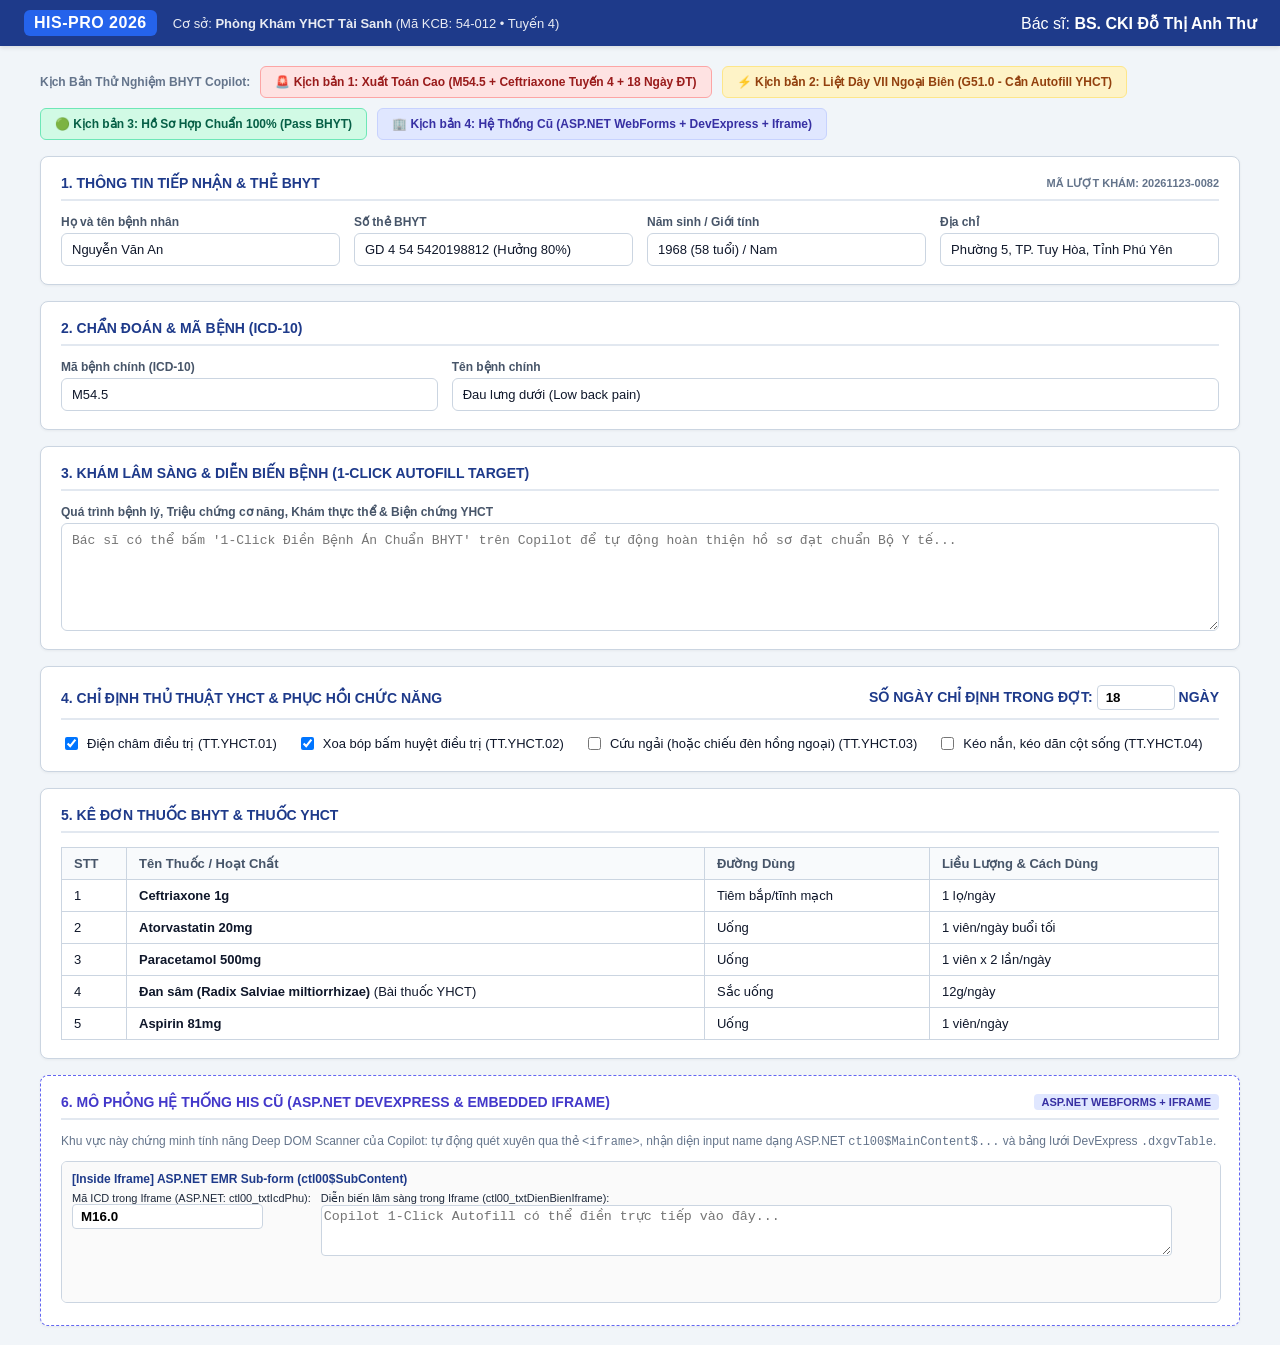
<file: extension/test_bed.html>
<!DOCTYPE html>
<html lang="vi">
<head>
  <meta charset="UTF-8">
  <meta name="viewport" content="width=device-width, initial-scale=1.0">
  <title>HIS-PRO 2026 • Phần Mềm Quản Lý Khám Chữa Bệnh BHYT</title>
  <style>
    :root {
      --primary: #1e40af;
      --primary-light: #eff6ff;
      --border: #cbd5e1;
      --text: #0f172a;
      --bg: #f1f5f9;
    }
    body {
      margin: 0;
      font-family: -apple-system, BlinkMacSystemFont, "Segoe UI", Roboto, Arial, sans-serif;
      background: var(--bg);
      color: var(--text);
    }
    .his-navbar {
      background: #1e3a8a;
      color: white;
      padding: 10px 24px;
      display: flex;
      align-items: center;
      justify-content: space-between;
      box-shadow: 0 2px 4px rgba(0,0,0,0.1);
    }
    .his-nav-left {
      display: flex;
      align-items: center;
      gap: 16px;
    }
    .his-logo {
      font-size: 16px;
      font-weight: 800;
      letter-spacing: 0.5px;
      background: #2563eb;
      padding: 4px 10px;
      border-radius: 6px;
    }
    .his-facility {
      font-size: 13px;
      opacity: 0.9;
    }
    .his-container {
      max-width: 1200px;
      margin: 20px auto;
      padding: 0 16px;
    }
    .his-card {
      background: white;
      border-radius: 8px;
      border: 1px solid var(--border);
      padding: 18px 20px;
      margin-bottom: 16px;
      box-shadow: 0 1px 3px rgba(0,0,0,0.05);
    }
    .his-card-title {
      font-size: 14px;
      font-weight: 700;
      color: #1e3a8a;
      text-transform: uppercase;
      border-bottom: 2px solid #e2e8f0;
      padding-bottom: 8px;
      margin-bottom: 14px;
      display: flex;
      justify-content: space-between;
      align-items: center;
    }
    .his-grid-3 {
      display: grid;
      grid-template-columns: repeat(3, 1fr);
      gap: 14px;
    }
    .his-grid-4 {
      display: grid;
      grid-template-columns: repeat(4, 1fr);
      gap: 14px;
    }
    .his-form-group {
      display: flex;
      flex-direction: column;
      gap: 4px;
    }
    .his-label {
      font-size: 12px;
      font-weight: 600;
      color: #475569;
    }
    .his-input, .his-select, .his-textarea {
      border: 1px solid var(--border);
      border-radius: 6px;
      padding: 8px 10px;
      font-size: 13px;
      color: var(--text);
      outline: none;
      transition: border-color 0.15s;
    }
    .his-input:focus, .his-textarea:focus {
      border-color: #2563eb;
    }
    .his-table {
      width: 100%;
      border-collapse: collapse;
      font-size: 13px;
      margin-top: 8px;
    }
    .his-table th, .his-table td {
      border: 1px solid var(--border);
      padding: 8px 12px;
      text-align: left;
    }
    .his-table th {
      background: #f8fafc;
      font-weight: 600;
      color: #475569;
    }
    .preset-bar {
      display: flex;
      gap: 10px;
      margin-bottom: 16px;
      flex-wrap: wrap;
    }
    .btn-preset {
      padding: 8px 14px;
      border-radius: 6px;
      font-size: 12px;
      font-weight: 600;
      cursor: pointer;
      border: 1px solid transparent;
      transition: all 0.15s;
    }
    .btn-preset-danger {
      background: #fee2e2;
      color: #991b1b;
      border-color: #fca5a5;
    }
    .btn-preset-danger:hover { background: #fecaca; }
    .btn-preset-warning {
      background: #fef3c7;
      color: #92400e;
      border-color: #fde68a;
    }
    .btn-preset-warning:hover { background: #fde68a; }
    .btn-preset-success {
      background: #d1fae5;
      color: #065f46;
      border-color: #6ee7b7;
    }
    .btn-preset-success:hover { background: #a7f3d0; }
  </style>
</head>
<body>
  <nav class="his-navbar">
    <div class="his-nav-left">
      <div class="his-logo">HIS-PRO 2026</div>
      <div class="his-facility">Cơ sở: <strong>Phòng Khám YHCT Tài Sanh</strong> (Mã KCB: 54-012 • Tuyến 4)</div>
    </div>
    <div>
      <span>Bác sĩ: <strong>BS. CKI Đỗ Thị Anh Thư</strong></span>
    </div>
  </nav>

  <div class="his-container">
    <!-- Presets bar for quick testing -->
    <div class="preset-bar">
      <span style="font-size:12px; font-weight:700; align-self:center; color:#64748b;">Kịch Bản Thử Nghiệm BHYT Copilot:</span>
      <button class="btn-preset btn-preset-danger" id="btnPresetHighRisk">
        🚨 Kịch bản 1: Xuất Toán Cao (M54.5 + Ceftriaxone Tuyến 4 + 18 Ngày ĐT)
      </button>
      <button class="btn-preset btn-preset-warning" id="btnPresetBellPalsy">
        ⚡ Kịch bản 2: Liệt Dây VII Ngoại Biên (G51.0 - Cần Autofill YHCT)
      </button>
      <button class="btn-preset btn-preset-success" id="btnPresetClean">
        🟢 Kịch bản 3: Hồ Sơ Hợp Chuẩn 100% (Pass BHYT)
      </button>
      <button class="btn-preset" id="btnPresetAspNetLegacy" style="background:#e0e7ff; color:#3730a3; border-color:#c7d2fe;">
        🏢 Kịch bản 4: Hệ Thống Cũ (ASP.NET WebForms + DevExpress + Iframe)
      </button>
    </div>

    <!-- Patient Info -->
    <div class="his-card">
      <div class="his-card-title">
        <span>1. Thông Tin Tiếp Nhận & Thẻ BHYT</span>
        <span style="font-size:11px; color:#64748b;">Mã lượt khám: 20261123-0082</span>
      </div>
      <div class="his-grid-4">
        <div class="his-form-group">
          <label class="his-label">Họ và tên bệnh nhân</label>
          <input class="his-input" id="patient-name" value="Nguyễn Văn An" readonly>
        </div>
        <div class="his-form-group">
          <label class="his-label">Số thẻ BHYT</label>
          <input class="his-input" id="bhyt-card" value="GD 4 54 5420198812 (Hưởng 80%)" readonly>
        </div>
        <div class="his-form-group">
          <label class="his-label">Năm sinh / Giới tính</label>
          <input class="his-input" value="1968 (58 tuổi) / Nam" readonly>
        </div>
        <div class="his-form-group">
          <label class="his-label">Địa chỉ</label>
          <input class="his-input" value="Phường 5, TP. Tuy Hòa, Tỉnh Phú Yên" readonly>
        </div>
      </div>
    </div>

    <!-- Diagnosis & ICD-10 -->
    <div class="his-card">
      <div class="his-card-title">
        <span>2. Chẩn Đoán & Mã Bệnh (ICD-10)</span>
      </div>
      <div class="his-grid-3">
        <div class="his-form-group">
          <label class="his-label">Mã bệnh chính (ICD-10)</label>
          <input class="his-input icd-input" id="icd10-code" name="ma_icd" value="M54.5" placeholder="VD: M54.5">
        </div>
        <div class="his-form-group" style="grid-column: span 2;">
          <label class="his-label">Tên bệnh chính</label>
          <input class="his-input" id="ten-benh" name="ten_benh" value="Đau lưng dưới (Low back pain)">
        </div>
      </div>
    </div>

    <!-- Clinical Examination Notes -->
    <div class="his-card">
      <div class="his-card-title">
        <span>3. Khám Lâm Sàng & Diễn Biến Bệnh (1-Click Autofill Target)</span>
      </div>
      <div class="his-form-group">
        <label class="his-label">Quá trình bệnh lý, Triệu chứng cơ năng, Khám thực thể & Biện chứng YHCT</label>
        <textarea class="his-textarea clinical-note" id="clinical-notes" name="dien_bien_benh" rows="6" placeholder="Bác sĩ có thể bấm '1-Click Điền Bệnh Án Chuẩn BHYT' trên Copilot để tự động hoàn thiện hồ sơ đạt chuẩn Bộ Y tế..."></textarea>
      </div>
    </div>

    <!-- Procedures & Techniques -->
    <div class="his-card">
      <div class="his-card-title">
        <span>4. Chỉ Định Thủ Thuật YHCT & Phục Hồi Chức Năng</span>
        <span>
          Số ngày chỉ định trong đợt: 
          <input type="number" id="so-ngay-dieu-tri" name="so_ngay_dieu_tri" value="18" style="width:60px; padding:4px 8px; border:1px solid #cbd5e1; border-radius:4px; font-weight:700;"> ngày
        </span>
      </div>
      <div style="display:flex; gap:20px; flex-wrap:wrap; margin-top:8px;">
        <label style="display:flex; align-items:center; gap:6px; font-size:13px; cursor:pointer;">
          <input type="checkbox" id="proc-dien-cham" checked> Điện châm điều trị (TT.YHCT.01)
        </label>
        <label style="display:flex; align-items:center; gap:6px; font-size:13px; cursor:pointer;">
          <input type="checkbox" id="proc-xoa-bop" checked> Xoa bóp bấm huyệt điều trị (TT.YHCT.02)
        </label>
        <label style="display:flex; align-items:center; gap:6px; font-size:13px; cursor:pointer;">
          <input type="checkbox" id="proc-cuu-ngai"> Cứu ngải (hoặc chiếu đèn hồng ngoại) (TT.YHCT.03)
        </label>
        <label style="display:flex; align-items:center; gap:6px; font-size:13px; cursor:pointer;">
          <input type="checkbox" id="proc-keo-nan"> Kéo nắn, kéo dãn cột sống (TT.YHCT.04)
        </label>
      </div>
    </div>

    <!-- Prescription Table -->
    <div class="his-card">
      <div class="his-card-title">
        <span>5. Kê Đơn Thuốc BHYT & Thuốc YHCT</span>
      </div>
      <table class="his-table don-thuoc" id="prescriptionTable">
        <thead>
          <tr>
            <th style="width:40px;">STT</th>
            <th>Tên Thuốc / Hoạt Chất</th>
            <th>Đường Dùng</th>
            <th>Liều Lượng & Cách Dùng</th>
          </tr>
        </thead>
        <tbody id="prescriptionTbody">
          <tr class="drug-row">
            <td>1</td>
            <td><strong>Ceftriaxone 1g</strong></td>
            <td>Tiêm bắp/tĩnh mạch</td>
            <td>1 lọ/ngày</td>
          </tr>
          <tr class="drug-row">
            <td>2</td>
            <td><strong>Atorvastatin 20mg</strong></td>
            <td>Uống</td>
            <td>1 viên/ngày buổi tối</td>
          </tr>
          <tr class="drug-row">
            <td>3</td>
            <td><strong>Paracetamol 500mg</strong></td>
            <td>Uống</td>
            <td>1 viên x 2 lần/ngày</td>
          </tr>
          <tr class="drug-row">
            <td>4</td>
            <td><strong>Đan sâm (Radix Salviae miltiorrhizae)</strong> (Bài thuốc YHCT)</td>
            <td>Sắc uống</td>
            <td>12g/ngày</td>
          </tr>
          <tr class="drug-row">
            <td>5</td>
            <td><strong>Aspirin 81mg</strong></td>
            <td>Uống</td>
            <td>1 viên/ngày</td>
          </tr>
        </tbody>
      </table>
    </div>

    <!-- 6. Legacy HIS Iframe & DevExpress Simulation Container -->
    <div class="his-card" id="legacyContainer" style="border: 1px dashed #6366f1;">
      <div class="his-card-title" style="color: #4338ca;">
        <span>6. Mô Phỏng Hệ Thống HIS Cũ (ASP.NET DevExpress & Embedded Iframe)</span>
        <span style="font-size:11px; background:#e0e7ff; color:#3730a3; padding:2px 8px; border-radius:4px; font-weight:700;">ASP.NET WebForms + Iframe</span>
      </div>
      <p style="font-size:12px; color:#64748b; margin-top:0;">
        Khu vực này chứng minh tính năng Deep DOM Scanner của Copilot: tự động quét xuyên qua thẻ <code>&lt;iframe&gt;</code>, nhận diện input name dạng ASP.NET <code>ctl00$MainContent$...</code> và bảng lưới DevExpress <code>.dxgvTable</code>.
      </p>
      <iframe id="legacyHisIframe" style="width: 100%; height: 140px; border: 1px solid #cbd5e1; border-radius: 6px; background: #fff;" srcdoc="
        <!DOCTYPE html>
        <html>
        <head>
          <style>body { font-family: sans-serif; font-size: 12px; margin: 10px; background: #fafafa; color: #1e293b; }</style>
        </head>
        <body>
          <div style='font-weight: bold; color: #1e3a8a; margin-bottom: 6px;'>[Inside Iframe] ASP.NET EMR Sub-form (ctl00$SubContent)</div>
          <div style='display: flex; gap: 10px; margin-bottom: 8px;'>
            <div>
              <label style='font-size: 11px; display: block;'>Mã ICD trong Iframe (ASP.NET: ctl00_txtIcdPhu):</label>
              <input type='text' id='ctl00_txtIcdPhu' name='ctl00$txtIcdPhu' value='M16.0' style='padding: 4px 8px; border: 1px solid #cbd5e1; border-radius: 4px; font-weight: bold;'>
            </div>
            <div style='flex: 1;'>
              <label style='font-size: 11px; display: block;'>Diễn biến lâm sàng trong Iframe (ctl00_txtDienBienIframe):</label>
              <textarea id='ctl00_txtDienBienIframe' name='ctl00$txtDienBienIframe' style='width: 95%; height: 45px; border: 1px solid #cbd5e1; border-radius: 4px;' placeholder='Copilot 1-Click Autofill có thể điền trực tiếp vào đây...'></textarea>
            </div>
          </div>
        </body>
        </html>
      "></iframe>
    </div>
  </div>

  <link rel="stylesheet" href="content/content.css">
  <script src="test_bed.js"></script>
  <script src="content/content.js"></script>
</body>
</html>
</file>
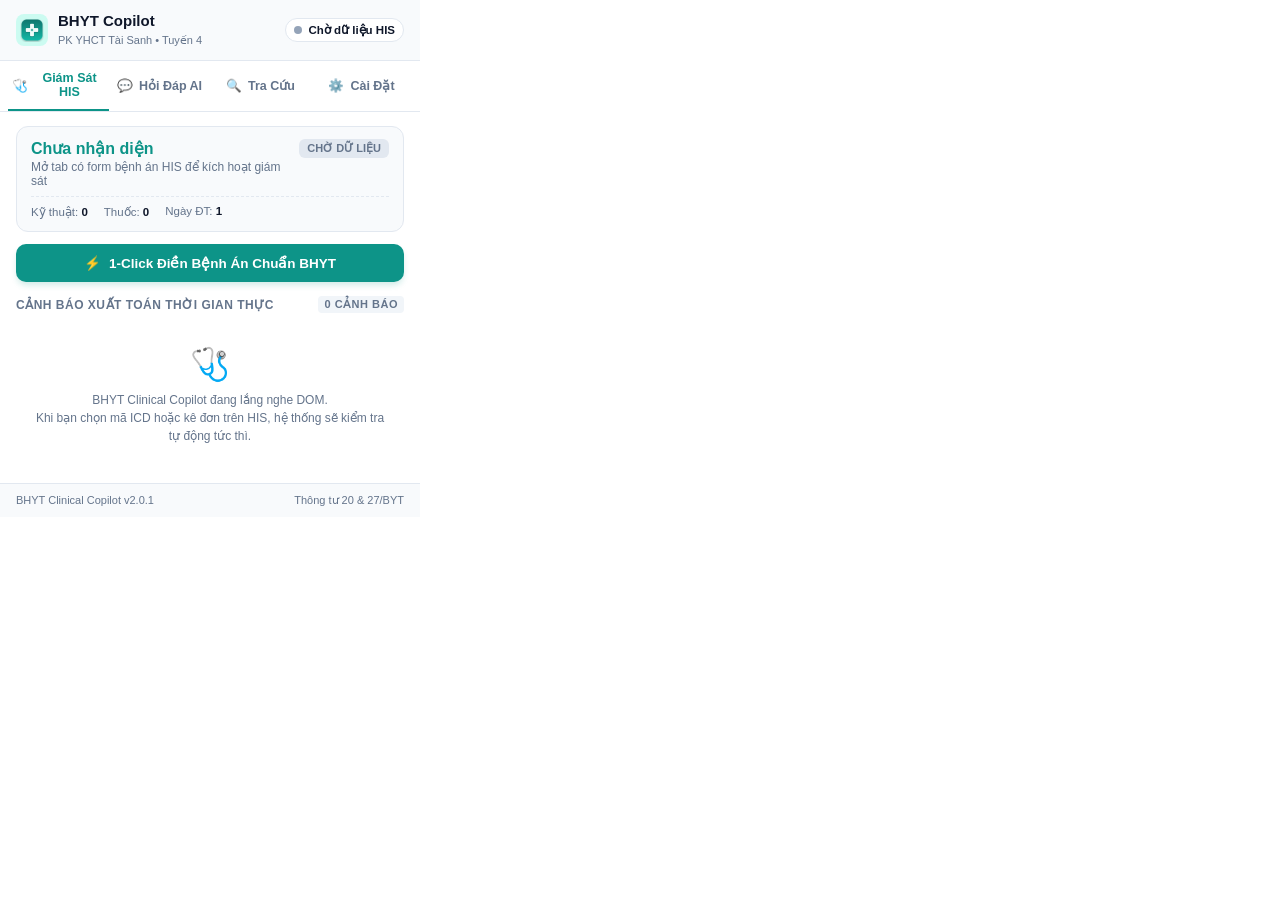
<file: extension/popup/popup.html>
<!DOCTYPE html>
<html lang="vi">
<head>
  <meta charset="UTF-8">
  <meta name="viewport" content="width=device-width, initial-scale=1.0">
  <title>BHYT Clinical Copilot</title>
  <link rel="stylesheet" href="popup.css">
</head>
<body>
  <div class="app-container">
    <!-- Header -->
    <header class="app-header">
      <div class="brand">
        <div class="brand-icon">
          <img src="../icons/icon-48.png" alt="Logo" width="24" height="24">
        </div>
        <div class="brand-info">
          <h1 class="brand-title">BHYT Copilot</h1>
          <span class="brand-sub">PK YHCT Tài Sanh • Tuyến 4</span>
        </div>
      </div>
      <div class="header-status">
        <span class="status-dot" id="headerStatusDot"></span>
        <span class="status-label" id="headerStatusLabel">Đang quét...</span>
      </div>
    </header>

    <!-- Nav Tabs -->
    <nav class="nav-tabs">
      <button class="nav-tab active" data-tab="tab-audit">
        <span class="tab-icon">🩺</span> Giám Sát HIS
      </button>
      <button class="nav-tab" data-tab="tab-chat">
        <span class="tab-icon">💬</span> Hỏi Đáp AI
      </button>
      <button class="nav-tab" data-tab="tab-search">
        <span class="tab-icon">🔍</span> Tra Cứu
      </button>
      <button class="nav-tab" data-tab="tab-settings">
        <span class="tab-icon">⚙️</span> Cài Đặt
      </button>
    </nav>

    <!-- Tab 1: Live Audit -->
    <main class="tab-content active" id="tab-audit">
      <div class="audit-summary-card" id="auditSummaryCard">
        <div class="summary-top">
          <div class="icd-badge-container">
            <span class="icd-code-display" id="auditIcdCode">Chưa nhận diện</span>
            <span class="icd-name-display" id="auditIcdName">Mở phần mềm HIS để quét hồ sơ</span>
          </div>
          <span class="risk-badge badge-neutral" id="auditRiskBadge">CHỜ DỮ LIỆU</span>
        </div>
        <div class="summary-meta" id="auditMetaRow">
          <span>Kỹ thuật: <strong id="auditProcCount">0</strong></span>
          <span>Thuốc: <strong id="auditDrugCount">0</strong></span>
          <span>Ngày ĐT: <strong id="auditProcDays">1</strong></span>
        </div>
      </div>

      <div class="quick-action-container">
        <button class="btn-autofill-primary" id="btnAutofillCurrentTab">
          <span class="btn-icon">⚡</span> 1-Click Điền Bệnh Án Chuẩn BHYT
        </button>
      </div>

      <div class="section-title">
        <span>Cảnh Báo Xuất Toán Thời Gian Thực</span>
        <span class="alert-counter" id="alertCounter">0 cảnh báo</span>
      </div>

      <div class="alerts-list" id="alertsList">
        <div class="empty-state">
          <span class="empty-icon">🛡️</span>
          <p>Không phát hiện nguy cơ xuất toán trên tab hiện tại hoặc trang web không chứa form bệnh án.</p>
        </div>
      </div>
    </main>

    <!-- Tab 2: Chatbox AI -->
    <div class="tab-content" id="tab-chat">
      <div class="chat-quick-chips">
        <button class="chip" data-chat-q="Mã M54.5 ở tuyến 4 được kê thuốc gì?">💊 Thuốc M54.5</button>
        <button class="chip" data-chat-q="Bệnh nhân tăng huyết áp có dùng được Cam thảo không?">⚠️ Cam thảo</button>
        <button class="chip" data-chat-q="Điện châm tối đa bao nhiêu ngày trong 1 đợt?">⏱️ Giới hạn ngày</button>
        <button class="chip" data-chat-q="Kê thuốc hạ mỡ máu Atorvastatin cần xét nghiệm gì?">🧪 Statin Lab</button>
        <button class="chip" data-chat-q="Chứng Tọa cốt phong tương đương mã ICD nào?">🌿 Tọa cốt phong YHCT</button>
      </div>
      <div class="popup-chat-messages" id="popupChatMessages">
        <div class="popup-chat-msg assistant">
          <strong>🩺 Chào Bác sĩ!</strong><br>
          Tôi là Trợ lý Lâm sàng BHYT & YHCT. Bác sĩ cần tra cứu quy chế kê đơn, thủ thuật hay tương tác thuốc nào hôm nay?
        </div>
      </div>
      <div class="popup-chat-input-bar">
        <input type="text" id="popupChatInput" class="search-input" style="margin:0; flex:1;" placeholder="Hỏi BHYT, tương tác thuốc... (Enter)">
        <button class="btn-autofill-primary" id="popupChatSendBtn" style="width:auto; padding:8px 14px; margin:0; border-radius:8px; font-size:12px;">Gửi</button>
      </div>
    </div>

    <!-- Tab 2: Catalog Search -->
    <div class="tab-content" id="tab-search">
      <div class="search-input-wrapper">
        <input type="text" id="searchInput" class="search-input" placeholder="Tìm mã ICD-10, tên bệnh, hoạt chất, vị thuốc...">
        <button class="search-clear-btn" id="searchClearBtn">&times;</button>
      </div>

      <div class="filter-chips">
        <button class="chip active" data-filter="all">Tất cả</button>
        <button class="chip" data-filter="icd10">ICD-10</button>
        <button class="chip" data-filter="thuoc">Thuốc Tây</button>
        <button class="chip" data-filter="yhct">Vị YHCT</button>
        <button class="chip" data-filter="thu_thuat">Thủ Thuật</button>
      </div>

      <div class="search-results-list" id="searchResultsList">
        <div class="search-placeholder">
          Nhập từ khóa hoặc mã ICD (VD: M54.5, G51, Ceftriaxone, Đan sâm, Điện châm...)
        </div>
      </div>
    </div>

    <!-- Tab 3: Settings & Stats -->
    <div class="tab-content" id="tab-settings">
      <div class="stats-grid">
        <div class="stat-card">
          <span class="stat-num" id="statAudits">0</span>
          <span class="stat-label">Lần Giám Sát</span>
        </div>
        <div class="stat-card">
          <span class="stat-num text-danger" id="statPrevented">0</span>
          <span class="stat-label">Xuất Toán Chặn Được</span>
        </div>
        <div class="stat-card">
          <span class="stat-num text-success" id="statAutofilled">0</span>
          <span class="stat-label">Bệnh Án Autofill</span>
        </div>
      </div>

      <div class="settings-group">
        <div class="settings-item">
          <div>
            <div class="settings-label">Tuyến chuyên môn KCB</div>
            <div class="settings-desc">Phòng khám đa khoa tư nhân / Trạm y tế</div>
          </div>
          <span class="settings-pill">Tuyến 4</span>
        </div>

        <div class="settings-item">
          <div>
            <div class="settings-label">Tự động cảnh báo xuất toán</div>
            <div class="settings-desc">Quét DOM và cập nhật badge tab tức thì</div>
          </div>
          <label class="switch">
            <input type="checkbox" id="cfgAutoAudit" checked>
            <span class="slider"></span>
          </label>
        </div>

        <div class="settings-item">
          <div>
            <div class="settings-label">Kiểm tra tương tác YHCT & Tây y</div>
            <div class="settings-desc">Cảnh báo dược liệu gây chảy máu / giảm huyết áp</div>
          </div>
          <label class="switch">
            <input type="checkbox" id="cfgHerbCheck" checked>
            <span class="slider"></span>
          </label>
        </div>
      </div>

      <!-- BYOK Live LLM Settings in Popup -->
      <div class="settings-group" style="margin-top: 10px;">
        <div style="font-size: 12px; font-weight: 700; color: #0284c7; margin-bottom: 6px;">🔒 Cài Đặt Live AI Model (BYOK)</div>
        <div class="settings-item">
          <div>
            <div class="settings-label">Bật Live LLM API</div>
            <div class="settings-desc">Tắt: Offline RAG • Bật: Gọi API Model riêng</div>
          </div>
          <label class="switch">
            <input type="checkbox" id="popupLlmToggle">
            <span class="slider"></span>
          </label>
        </div>
        <div style="padding: 6px 12px 10px;">
          <label style="display:block;font-size:11px;font-weight:600;margin-bottom:2px;color:#64748b;">Provider Preset:</label>
          <select id="popupLlmProvider" style="width:100%;padding:4px 6px;font-size:11.5px;border:1px solid #cbd5e1;border-radius:4px;margin-bottom:6px;">
            <option value="openai_compat">OpenAI / Tương thích OpenAI</option>
            <option value="openrouter">OpenRouter (Claude, GPT, Llama)</option>
            <option value="gemini">Google Gemini API (Native)</option>
            <option value="anthropic">Anthropic Claude (Native)</option>
            <option value="deepseek">DeepSeek API</option>
            <option value="groq">Groq Cloud (Fast)</option>
            <option value="ollama">Ollama (Local Offline)</option>
          </select>
          <label style="display:block;font-size:11px;font-weight:600;margin-bottom:2px;color:#64748b;">Base URL & Model:</label>
          <input type="text" id="popupLlmUrl" placeholder="https://api.openai.com/v1" style="width:100%;padding:4px 6px;font-size:11px;border:1px solid #cbd5e1;border-radius:4px;margin-bottom:4px;box-sizing:border-box;">
          <input type="text" id="popupLlmModel" placeholder="Tên model (VD: gpt-4o-mini)..." style="width:100%;padding:4px 6px;font-size:11px;border:1px solid #cbd5e1;border-radius:4px;margin-bottom:4px;box-sizing:border-box;">
          <label style="display:block;font-size:11px;font-weight:600;margin-bottom:2px;color:#64748b;">API Key (Bảo mật cục bộ):</label>
          <input type="password" id="popupLlmKey" placeholder="sk-..." style="width:100%;padding:4px 6px;font-size:11px;border:1px solid #cbd5e1;border-radius:4px;margin-bottom:6px;box-sizing:border-box;">
          <button id="popupBtnSaveLlm" style="width:100%;padding:6px;font-size:11.5px;font-weight:700;background:#0284c7;color:#fff;border:none;border-radius:4px;cursor:pointer;">💾 Lưu Cài Đặt AI</button>
        </div>
      </div>

      <div class="simulator-launcher">
        <button class="btn-simulator" id="btnOpenSimulator">
          🖥️ Mở Giả Lập Hệ Thống HIS (Test Bed)
        </button>
      </div>
    </div>

    <!-- Footer -->
    <footer class="app-footer">
      <span>BHYT Clinical Copilot v2.0.1</span>
      <span class="footer-meta">Thông tư 20 & 27/BYT</span>
    </footer>
  </div>

  <script src="popup.js"></script>
</body>
</html>
</file>
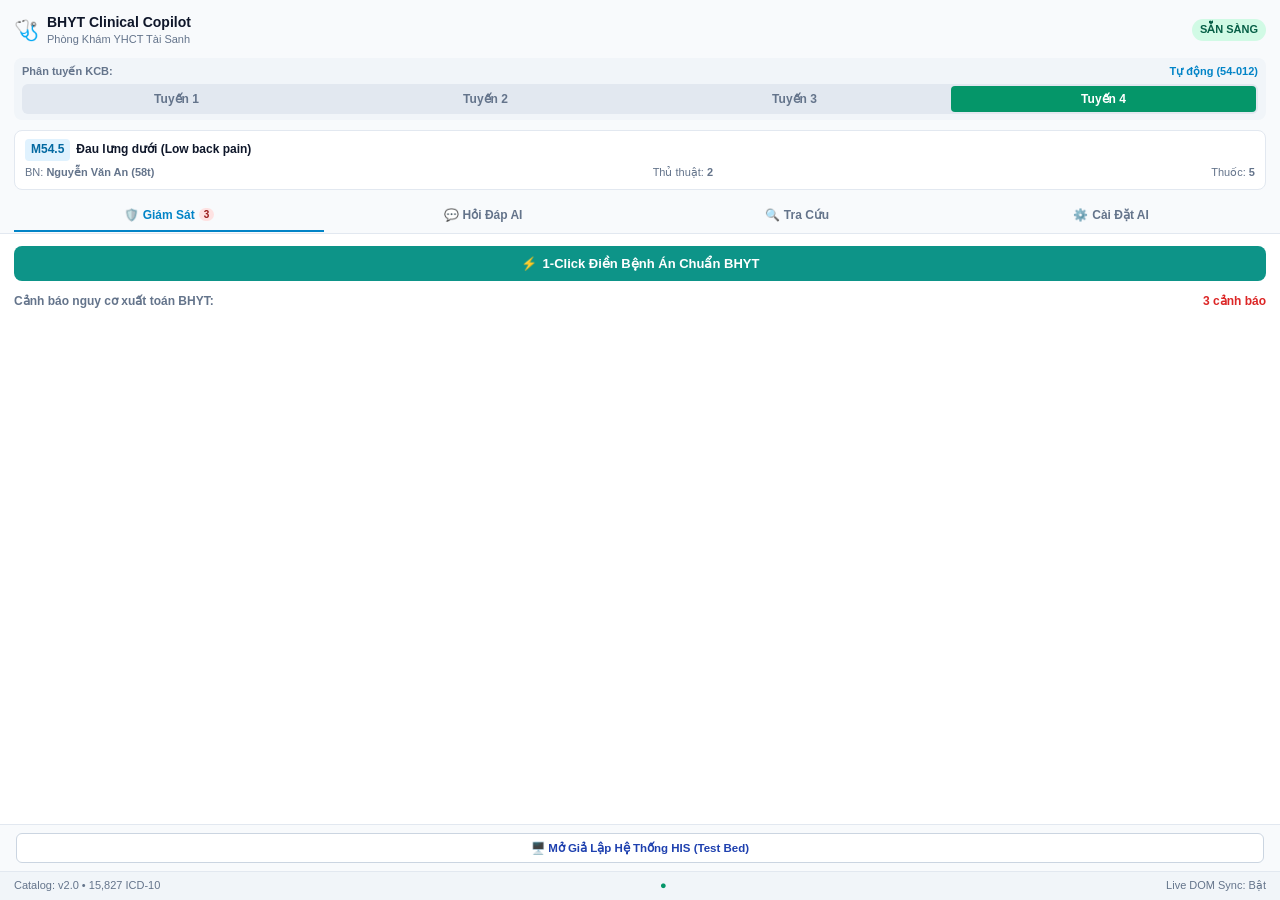
<file: extension/sidepanel/sidepanel.html>
<!DOCTYPE html>
<html lang="vi">
<head>
  <meta charset="UTF-8">
  <meta name="viewport" content="width=device-width, initial-scale=1.0">
  <title>BHYT Clinical Copilot • Side Panel</title>
  <link rel="stylesheet" href="sidepanel.css">
</head>
<body>
  <div class="sp-container">
    <!-- Top Header: Facility & Tier Segmented Control -->
    <header class="sp-header">
      <div class="sp-facility-row">
        <div class="sp-brand">
          <span class="sp-logo">🩺</span>
          <div>
            <div class="sp-title">BHYT Clinical Copilot</div>
            <div class="sp-facility-name" id="spFacilityName">Phòng Khám YHCT Tài Sanh</div>
          </div>
        </div>
        <div class="sp-status-badge status-pass" id="spGlobalStatus">SẴN SÀNG</div>
      </div>

      <!-- Segmented Control for Hospital Level (Tuyến 1 - 4) -->
      <div class="sp-tier-selector-box">
        <div class="sp-tier-label">
          <span>Phân tuyến KCB:</span>
          <span class="sp-tier-source" id="spTierSourceTag">Tự động (54-012)</span>
        </div>
        <div class="sp-tier-segmented">
          <button class="sp-tier-btn" data-tier="1" title="Tuyến 1: Bệnh viện Trung ương / Hạng đặc biệt">Tuyến 1</button>
          <button class="sp-tier-btn" data-tier="2" title="Tuyến 2: Bệnh viện Tỉnh / Thành phố">Tuyến 2</button>
          <button class="sp-tier-btn" data-tier="3" title="Tuyến 3: Trung tâm Y tế Quận / Huyện">Tuyến 3</button>
          <button class="sp-tier-btn active tier-4" data-tier="4" title="Tuyến 4: Phòng khám tư nhân / Trạm y tế">Tuyến 4</button>
        </div>
      </div>

      <!-- Active Patient & ICD Context Chip -->
      <div class="sp-context-chip" id="spContextChip">
        <div class="sp-context-icd">
          <span class="icd-tag" id="spIcdTag">M54.5</span>
          <span class="icd-name" id="spIcdName">Đau lưng dưới (Low back pain)</span>
        </div>
        <div class="sp-context-details" id="spContextDetails">
          <span>BN: <strong>Nguyễn Văn An (58t)</strong></span>
          <span>Thủ thuật: <strong id="spProcCount">2</strong></span>
          <span>Thuốc: <strong id="spDrugCount">5</strong></span>
        </div>
      </div>

      <!-- Nav Tabs: Audit vs Chat vs Catalog vs Settings -->
      <nav class="sp-nav-tabs">
        <button class="sp-tab-btn active" data-tab="tab-audit">
          <span>🛡️</span> Giám Sát
          <span class="sp-tab-badge badge-danger" id="spAuditBadge">3</span>
        </button>
        <button class="sp-tab-btn" data-tab="tab-chat">
          <span>💬</span> Hỏi Đáp AI
        </button>
        <button class="sp-tab-btn" data-tab="tab-search">
          <span>🔍</span> Tra Cứu
        </button>
        <button class="sp-tab-btn" data-tab="tab-settings">
          <span>⚙️</span> Cài Đặt AI
        </button>
      </nav>
    </header>

    <!-- Main Content Area -->
    <main class="sp-body">
      <!-- TAB 1: Live Audit -->
      <section class="sp-tab-content active" id="tab-audit">
        <div class="sp-quick-actions">
          <button class="sp-btn-autofill" id="spBtnAutofill">
            <span>⚡</span> 1-Click Điền Bệnh Án Chuẩn BHYT
          </button>
        </div>

        <div class="sp-alerts-header">
          <span>Cảnh báo nguy cơ xuất toán BHYT:</span>
          <span class="sp-alert-summary-count" id="spAlertCount">3 cảnh báo</span>
        </div>

        <div class="sp-alerts-list" id="spAlertsList">
          <!-- Injected dynamically -->
        </div>
      </section>

      <!-- TAB 2: Hybrid RAG + Live LLM Chatbox -->
      <section class="sp-tab-content" id="tab-chat">
        <div class="sp-chat-quick-prompts">
          <button class="sp-prompt-chip" data-q="Mã {icd} ở Tuyến {tier} được kê những thuốc nào không bị xuất toán?">💊 Thuốc theo mã ICD</button>
          <button class="sp-prompt-chip" data-q="Bài thuốc có Cam thảo dùng cho bệnh nhân Tăng huyết áp được không?">⚠️ Cam thảo & Huyết áp</button>
          <button class="sp-prompt-chip" data-q="Điện châm kết hợp Xoa bóp bấm huyệt tối đa bao nhiêu ngày trong 1 đợt điều trị?">⏱️ Giới hạn ngày thủ thuật</button>
          <button class="sp-prompt-chip" data-q="Kê đơn thuốc hạ mỡ máu Statin bắt buộc cần kết quả xét nghiệm gì?">🧪 Yêu cầu xét nghiệm mỡ máu</button>
          <button class="sp-prompt-chip" data-q="Đan sâm hoặc Đương quy có dùng chung được với Aspirin/thuốc chống đông không?">🩸 Nguy cơ xuất huyết YHCT</button>
          <button class="sp-prompt-chip" data-q="Chứng Tọa cốt phong trong YHCT tương đương mã ICD-10 nào theo Quyết định 4443?">🌿 Ánh xạ YHCT QĐ 4443</button>
        </div>

        <div class="sp-chat-messages" id="spChatMessages">
          <div class="sp-msg assistant">
            <div class="sp-msg-header">
              <span class="sp-msg-avatar">🩺</span>
              <strong>Trợ Lý Lâm Sàng BHYT</strong>
              <span class="sp-msg-tag">RAG Catalog + Live AI</span>
            </div>
            <div class="sp-msg-body">
              Chào Bác sĩ! Tôi có thể giải đáp quy định danh mục thuốc theo phân tuyến, cảnh báo tương tác Đông – Tây Y, định mức thủ thuật ngoại trú và hỗ trợ soạn thảo bệnh án chuẩn BHYT. Bác sĩ có thể bấm nhanh câu hỏi mẫu ở trên hoặc gõ câu hỏi bất kỳ.
            </div>
          </div>
        </div>

        <div class="sp-chat-input-box">
          <input type="text" id="spChatInput" placeholder="Hỏi BHYT, thuốc, thủ thuật, tương tác... (Enter để gửi)">
          <button id="spChatSendBtn">Gửi</button>
        </div>
      </section>

      <!-- TAB 3: Instant Catalog Search -->
      <section class="sp-tab-content" id="tab-search">
        <div class="sp-search-bar">
          <input type="text" id="spSearchInput" placeholder="Tìm kiếm 15,827 mã ICD-10, thuốc, vị YHCT...">
        </div>
        <div class="sp-search-filter-chips">
          <button class="sp-filter-btn active" data-filter="all">Tất cả</button>
          <button class="sp-filter-btn" data-filter="icd10">ICD-10</button>
          <button class="sp-filter-btn" data-filter="thuoc">Thuốc Tây</button>
          <button class="sp-filter-btn" data-filter="yhct">Vị YHCT</button>
          <button class="sp-filter-btn" data-filter="thu_thuat">Thủ thuật</button>
        </div>
        <div class="sp-search-results" id="spSearchResults">
          <div class="sp-search-empty">Nhập mã bệnh hoặc tên thuốc/vị thuốc để tra cứu tức thì...</div>
        </div>
      </section>

      <!-- TAB 4: BYOK Live LLM Settings -->
      <section class="sp-tab-content" id="tab-settings">
        <div style="background: #eff6ff; border: 1px solid #bfdbfe; border-radius: 8px; padding: 10px 12px; margin-bottom: 12px; font-size: 11.5px; color: #1e40af; line-height: 1.45;">
          <strong>🔒 Bảo Mật & Tự Chủ (BYOK):</strong> Bạn có thể sử dụng bất kỳ API Model nào (OpenAI, Gemini, Claude, OpenRouter, DeepSeek, Groq, Ollama). API Key chỉ lưu cục bộ trên trình duyệt của bạn (<code>chrome.storage.local</code>), không bao giờ bị ghi vào log hay gửi ra ngoài.
        </div>

        <div style="display: flex; flex-direction: column; gap: 10px;">
          <!-- Toggle Live LLM -->
          <div style="display: flex; justify-content: space-between; align-items: center; background: #f8fafc; border: 1px solid #e2e8f0; border-radius: 6px; padding: 8px 12px;">
            <div>
              <div style="font-weight: 700; font-size: 12px;">Kích hoạt Live AI Model</div>
              <div style="font-size: 11px; color: #64748b;">Tắt: Chạy 100% Offline RAG (Không tốn token)</div>
            </div>
            <label style="position: relative; display: inline-block; width: 36px; height: 20px;">
              <input type="checkbox" id="spLlmToggle" style="opacity: 0; width: 0; height: 0;">
              <span id="spLlmToggleTrack" style="position: absolute; cursor: pointer; top: 0; left: 0; right: 0; bottom: 0; background-color: #cbd5e1; transition: .2s; border-radius: 20px;"></span>
            </label>
          </div>

          <!-- Provider Select -->
          <div>
            <label style="display: block; font-size: 11px; font-weight: 700; color: #475569; margin-bottom: 3px;">Nhà Cung Cấp (Provider Preset):</label>
            <select id="spLlmProvider" style="width: 100%; padding: 6px 8px; font-size: 12px; border: 1px solid #cbd5e1; border-radius: 6px; background: #ffffff;">
              <option value="openai_compat">OpenAI / Tương thích OpenAI (Custom, vLLM)</option>
              <option value="openrouter">OpenRouter (Mọi mô hình: Claude, GPT, Llama)</option>
              <option value="gemini">Google Gemini API (Native / AIStudio)</option>
              <option value="anthropic">Anthropic Claude API (Direct)</option>
              <option value="deepseek">DeepSeek API (V3 / R1)</option>
              <option value="groq">Groq Cloud (Llama 3.3 siêu tốc)</option>
              <option value="ollama">Ollama (Local Offline trên máy phòng khám)</option>
            </select>
          </div>

          <!-- API URL -->
          <div>
            <label style="display: block; font-size: 11px; font-weight: 700; color: #475569; margin-bottom: 3px;">API Base URL:</label>
            <input type="text" id="spLlmBaseUrl" placeholder="https://api.openai.com/v1" style="width: 100%; padding: 6px 8px; font-size: 11.5px; border: 1px solid #cbd5e1; border-radius: 6px; box-sizing: border-box;">
          </div>

          <!-- API Key -->
          <div>
            <div style="display: flex; justify-content: space-between; align-items: center; margin-bottom: 3px;">
              <label style="font-size: 11px; font-weight: 700; color: #475569;">API Key:</label>
              <button id="spBtnToggleKeyView" style="background: none; border: none; font-size: 10.5px; color: #0284c7; cursor: pointer;">Hiện Key</button>
            </div>
            <input type="password" id="spLlmApiKey" placeholder="sk-..." style="width: 100%; padding: 6px 8px; font-size: 11.5px; border: 1px solid #cbd5e1; border-radius: 6px; box-sizing: border-box;">
          </div>

          <!-- Model Name -->
          <div>
            <label style="display: block; font-size: 11px; font-weight: 700; color: #475569; margin-bottom: 3px;">Tên Model (Model ID):</label>
            <input type="text" id="spLlmModel" placeholder="gpt-4o-mini hoặc gemini-2.5-flash..." style="width: 100%; padding: 6px 8px; font-size: 11.5px; border: 1px solid #cbd5e1; border-radius: 6px; box-sizing: border-box;">
          </div>

          <!-- Action Buttons -->
          <div style="display: flex; gap: 8px; margin-top: 6px;">
            <button id="spBtnTestLlm" style="flex: 1; padding: 8px 10px; font-size: 11.5px; font-weight: 700; background: #f1f5f9; border: 1px solid #cbd5e1; border-radius: 6px; color: #334155; cursor: pointer;">
              ⚡ Kiểm Tra Kết Nối
            </button>
            <button id="spBtnSaveLlm" style="flex: 1; padding: 8px 10px; font-size: 11.5px; font-weight: 700; background: #0284c7; border: none; border-radius: 6px; color: #ffffff; cursor: pointer;">
              💾 Lưu Cài Đặt
            </button>
          </div>

          <!-- Status Result Alert -->
          <div id="spLlmStatusBox" style="display: none; padding: 8px 10px; border-radius: 6px; font-size: 11.5px; margin-top: 4px;"></div>
        </div>
      </section>
    </main>

    <!-- Test Bed Launcher -->
    <div style="padding: 8px 16px; background: #f8fafc; border-top: 1px solid #e2e8f0; display: flex; gap: 8px;">
      <button id="spBtnOpenTestBed" style="flex: 1; padding: 7px 12px; font-size: 11.5px; font-weight: 600; background: #ffffff; border: 1px solid #cbd5e1; border-radius: 6px; color: #1e40af; cursor: pointer; display: flex; align-items: center; justify-content: center; gap: 6px;">
        🖥️ Mở Giả Lập Hệ Thống HIS (Test Bed)
      </button>
    </div>

    <!-- Footer Status -->
    <footer class="sp-footer">
      <span id="spCatalogVer">Catalog: v2.0 • 15,827 ICD-10</span>
      <span class="sp-dot-online">●</span>
      <span id="spModeStatus">Live DOM Sync: Bật</span>
    </footer>
  </div>

  <script src="sidepanel.js"></script>
</body>
</html>
</file>
<file: extension/content/content.css>
/* BHYT Clinical Copilot - Content Script Styles */
/* Non-intrusive, isolated namespace */

#bhyt-copilot-dock {
  position: fixed;
  bottom: 24px;
  right: 24px;
  z-index: 999999;
  font-family: -apple-system, BlinkMacSystemFont, "Segoe UI", Roboto, Helvetica, Arial, sans-serif;
  color: #1e293b;
  box-sizing: border-box;
}

#bhyt-copilot-dock * {
  box-sizing: border-box;
}

/* Floating Trigger Pill */
.bhyt-copilot-pill {
  display: flex;
  align-items: center;
  gap: 10px;
  background: #ffffff;
  border: 1px solid #e2e8f0;
  border-radius: 9999px;
  padding: 8px 16px;
  box-shadow: 0 10px 25px -5px rgba(0, 0, 0, 0.1), 0 8px 10px -6px rgba(0, 0, 0, 0.1);
  cursor: pointer;
  transition: all 0.2s cubic-bezier(0.16, 1, 0.3, 1);
  user-select: none;
}

.bhyt-copilot-pill:hover {
  transform: translateY(-2px);
  box-shadow: 0 14px 28px -5px rgba(0, 0, 0, 0.15), 0 10px 10px -5px rgba(0, 0, 0, 0.08);
}

.bhyt-copilot-indicator {
  width: 12px;
  height: 12px;
  border-radius: 50%;
  background: #94a3b8;
  position: relative;
}

.bhyt-copilot-indicator.status-danger {
  background: #dc2626;
  box-shadow: 0 0 0 3px rgba(220, 38, 38, 0.2);
  animation: bhyt-pulse-danger 2s infinite;
}

.bhyt-copilot-indicator.status-warning {
  background: #d97706;
  box-shadow: 0 0 0 3px rgba(217, 119, 6, 0.2);
}

.bhyt-copilot-indicator.status-pass {
  background: #059669;
  box-shadow: 0 0 0 3px rgba(5, 150, 105, 0.2);
}

@keyframes bhyt-pulse-danger {
  0% { transform: scale(0.95); box-shadow: 0 0 0 0 rgba(220, 38, 38, 0.7); }
  70% { transform: scale(1.05); box-shadow: 0 0 0 8px rgba(220, 38, 38, 0); }
  100% { transform: scale(0.95); box-shadow: 0 0 0 0 rgba(220, 38, 38, 0); }
}

.bhyt-copilot-title {
  font-size: 13px;
  font-weight: 600;
  color: #0f172a;
}

.bhyt-copilot-pill-badge {
  font-size: 11px;
  font-weight: 700;
  padding: 2px 7px;
  border-radius: 12px;
  background: #f1f5f9;
  color: #475569;
}

.bhyt-copilot-pill-badge.badge-danger {
  background: #fee2e2;
  color: #b91c1c;
}

.bhyt-copilot-pill-badge.badge-pass {
  background: #d1fae5;
  color: #047857;
}

/* Expanded Card Panel */
.bhyt-copilot-card {
  position: absolute;
  bottom: 54px;
  right: 0;
  width: 420px;
  max-height: 580px;
  background: #ffffff;
  border: 1px solid #cbd5e1;
  border-radius: 16px;
  box-shadow: 0 20px 30px -10px rgba(0, 0, 0, 0.18), 0 12px 14px -6px rgba(0, 0, 0, 0.1);
  overflow: hidden;
  display: flex;
  flex-direction: column;
  animation: bhyt-slide-up 0.25s cubic-bezier(0.16, 1, 0.3, 1);
}

@keyframes bhyt-slide-up {
  from { opacity: 0; transform: translateY(12px) scale(0.98); }
  to { opacity: 1; transform: translateY(0) scale(1); }
}

.bhyt-card-header {
  background: #f8fafc;
  padding: 12px 16px;
  border-bottom: 1px solid #e2e8f0;
  display: flex;
  align-items: center;
  justify-content: space-between;
}

.bhyt-card-header-title {
  display: flex;
  align-items: center;
  gap: 8px;
}

.bhyt-card-header-title h4 {
  margin: 0;
  font-size: 13px;
  font-weight: 700;
  color: #0f172a;
}

.bhyt-card-header-title span {
  font-size: 11px;
  color: #64748b;
  font-weight: 500;
}

.bhyt-card-nav-tabs {
  display: flex;
  gap: 4px;
  background: #f1f5f9;
  padding: 3px;
  border-radius: 8px;
  margin: 8px 16px 0;
}

.bhyt-card-tab {
  flex: 1;
  border: none;
  background: transparent;
  padding: 6px 0;
  font-size: 12px;
  font-weight: 600;
  color: #64748b;
  border-radius: 6px;
  cursor: pointer;
  transition: all 0.15s;
}

.bhyt-card-tab.active {
  background: #ffffff;
  color: #0f172a;
  box-shadow: 0 1px 3px rgba(0,0,0,0.08);
}

.bhyt-close-btn {
  background: transparent;
  border: none;
  font-size: 18px;
  cursor: pointer;
  color: #94a3b8;
  padding: 4px;
  line-height: 1;
}

.bhyt-close-btn:hover {
  color: #0f172a;
}

/* Card Body */
.bhyt-card-body {
  padding: 14px 16px;
  overflow-y: auto;
  max-height: 420px;
}

.bhyt-context-summary {
  background: #f1f5f9;
  border-radius: 8px;
  padding: 10px 12px;
  margin-bottom: 12px;
  font-size: 12px;
}

.bhyt-context-row {
  display: flex;
  justify-content: space-between;
  margin-bottom: 4px;
}

.bhyt-context-row:last-child {
  margin-bottom: 0;
}

.bhyt-context-label {
  color: #64748b;
}

.bhyt-context-value {
  font-weight: 600;
  color: #0f172a;
}

/* Alerts Container */
.bhyt-alerts-container {
  display: flex;
  flex-direction: column;
  gap: 8px;
}

.bhyt-alert-item {
  border-radius: 8px;
  padding: 10px 12px;
  font-size: 12px;
  border-left: 4px solid #94a3b8;
}

.bhyt-alert-item.severity-HIGH {
  background: #fee2e2;
  border-left-color: #dc2626;
  color: #7f1d1d;
}

.bhyt-alert-item.severity-MEDIUM {
  background: #fef3c7;
  border-left-color: #d97706;
  color: #78350f;
}

.bhyt-alert-item.severity-PASS {
  background: #ecfdf5;
  border-left-color: #059669;
  color: #064e3b;
}

.bhyt-alert-title {
  font-weight: 700;
  margin-bottom: 4px;
  display: flex;
  align-items: center;
  gap: 6px;
}

.bhyt-alert-detail {
  line-height: 1.4;
  color: #334155;
  margin-bottom: 4px;
}

.bhyt-alert-remedy {
  font-size: 11px;
  background: rgba(255, 255, 255, 0.6);
  padding: 4px 8px;
  border-radius: 4px;
  margin-top: 4px;
  color: #0f172a;
  border: 1px dashed rgba(0, 0, 0, 0.1);
}

/* Autofill Section */
.bhyt-autofill-section {
  padding: 12px 16px;
  background: #f8fafc;
  border-top: 1px solid #e2e8f0;
}

.bhyt-autofill-btn {
  width: 100%;
  background: #0d9488;
  color: #ffffff;
  border: none;
  border-radius: 8px;
  padding: 10px 14px;
  font-size: 13px;
  font-weight: 600;
  cursor: pointer;
  display: flex;
  align-items: center;
  justify-content: center;
  gap: 8px;
  transition: all 0.15s ease;
}

.bhyt-autofill-btn:hover {
  background: #0f766e;
}

.bhyt-autofill-btn:active {
  transform: translateY(1px);
}

/* --- CHAT DRAWER & Q&A COMPONENTS --- */
.bhyt-chat-container {
  display: flex;
  flex-direction: column;
  height: 380px;
}

.bhyt-chat-context-bar {
  background: #f1f5f9;
  border-radius: 6px;
  padding: 6px 10px;
  font-size: 11px;
  color: #475569;
  margin-bottom: 8px;
  display: flex;
  align-items: center;
  justify-content: space-between;
}

.bhyt-chat-quick-chips {
  display: flex;
  gap: 6px;
  overflow-x: auto;
  padding-bottom: 8px;
  margin-bottom: 6px;
  scrollbar-width: none;
}
.bhyt-chat-quick-chips::-webkit-scrollbar { display: none; }

.bhyt-quick-chip {
  flex-shrink: 0;
  background: #e0f2fe;
  color: #0369a1;
  border: 1px solid #bae6fd;
  border-radius: 9999px;
  padding: 4px 10px;
  font-size: 11px;
  font-weight: 600;
  cursor: pointer;
  transition: all 0.15s;
}
.bhyt-quick-chip:hover {
  background: #0284c7;
  color: #ffffff;
}

.bhyt-chat-messages {
  flex: 1;
  overflow-y: auto;
  display: flex;
  flex-direction: column;
  gap: 10px;
  padding-right: 4px;
}

.bhyt-chat-msg {
  max-width: 90%;
  font-size: 12px;
  line-height: 1.45;
  border-radius: 10px;
  padding: 8px 12px;
  word-break: break-word;
}

.bhyt-chat-msg.user {
  align-self: flex-end;
  background: #0d9488;
  color: #ffffff;
  border-bottom-right-radius: 2px;
}

.bhyt-chat-msg.assistant {
  align-self: flex-start;
  background: #f8fafc;
  border: 1px solid #e2e8f0;
  color: #1e293b;
  border-bottom-left-radius: 2px;
}

.bhyt-chat-msg h3 {
  font-size: 13px;
  font-weight: 700;
  margin: 0 0 6px 0;
  color: #0f172a;
}

.bhyt-chat-msg p {
  margin: 0 0 6px 0;
}

.bhyt-snippet-box {
  background: #f1f5f9;
  border-left: 3px solid #0d9488;
  padding: 8px;
  border-radius: 4px;
  font-size: 11px;
  margin: 8px 0;
  font-family: monospace;
  color: #334155;
}

.bhyt-chat-action-btn {
  background: #0d9488;
  color: #fff;
  border: none;
  border-radius: 6px;
  padding: 4px 8px;
  font-size: 11px;
  font-weight: 600;
  cursor: pointer;
  margin-top: 4px;
  display: inline-flex;
  align-items: center;
  gap: 4px;
}
.bhyt-chat-action-btn:hover { background: #0f766e; }

.bhyt-chat-input-bar {
  display: flex;
  gap: 6px;
  padding-top: 8px;
  border-top: 1px solid #e2e8f0;
  margin-top: 6px;
}

.bhyt-chat-input {
  flex: 1;
  padding: 8px 10px;
  font-size: 12px;
  border: 1px solid #cbd5e1;
  border-radius: 8px;
  outline: none;
}
.bhyt-chat-input:focus {
  border-color: #0d9488;
}

.bhyt-chat-send-btn {
  background: #0d9488;
  color: #fff;
  border: none;
  border-radius: 8px;
  padding: 8px 12px;
  font-size: 12px;
  font-weight: 600;
  cursor: pointer;
}
.bhyt-chat-send-btn:hover { background: #0f766e; }

/* Toast Notifications */
.bhyt-copilot-toast {
  position: fixed;
  top: 24px;
  right: 24px;
  z-index: 1000000;
  background: #0f172a;
  color: #ffffff;
  padding: 12px 20px;
  border-radius: 10px;
  font-size: 13px;
  font-weight: 500;
  box-shadow: 0 12px 24px -4px rgba(0, 0, 0, 0.25);
  display: flex;
  align-items: center;
  gap: 10px;
  animation: bhyt-toast-in 0.25s ease-out;
}

@keyframes bhyt-toast-in {
  from { opacity: 0; transform: translateY(-16px); }
  to { opacity: 1; transform: translateY(0); }
}

/* Target field highlight */
.bhyt-autofill-highlight {
  outline: 2px solid #0d9488 !important;
  box-shadow: 0 0 0 4px rgba(13, 148, 136, 0.2) !important;
  transition: all 0.3s ease;
}
</file>
<file: extension/popup/popup.css>
/* BHYT Clinical Copilot - Popup Styles */
/* Executive Medical Theme (Clean, Slate + Teal + Ruby) */

:root {
  --primary: #0d9488;
  --primary-hover: #0f766e;
  --primary-light: #ccfbf1;
  --danger: #dc2626;
  --danger-light: #fee2e2;
  --warning: #d97706;
  --warning-light: #fef3c7;
  --success: #059669;
  --success-light: #d1fae5;
  --bg-slate: #f8fafc;
  --text-main: #0f172a;
  --text-muted: #64748b;
  --border: #e2e8f0;
}

body {
  margin: 0;
  padding: 0;
  width: 420px;
  max-height: 600px;
  font-family: -apple-system, BlinkMacSystemFont, "Segoe UI", Roboto, Helvetica, Arial, sans-serif;
  color: var(--text-main);
  background: #ffffff;
  user-select: none;
  box-sizing: border-box;
}

* {
  box-sizing: border-box;
}

.app-container {
  display: flex;
  flex-direction: column;
  height: 100%;
}

/* Header */
.app-header {
  padding: 12px 16px;
  background: var(--bg-slate);
  border-bottom: 1px solid var(--border);
  display: flex;
  align-items: center;
  justify-content: space-between;
}

.brand {
  display: flex;
  align-items: center;
  gap: 10px;
}

.brand-icon {
  width: 32px;
  height: 32px;
  background: var(--primary-light);
  border-radius: 8px;
  display: flex;
  align-items: center;
  justify-content: center;
}

.brand-title {
  margin: 0;
  font-size: 15px;
  font-weight: 700;
  color: var(--text-main);
  line-height: 1.2;
}

.brand-sub {
  font-size: 11px;
  color: var(--text-muted);
  font-weight: 500;
}

.header-status {
  display: flex;
  align-items: center;
  gap: 6px;
  font-size: 11.5px;
  font-weight: 600;
  padding: 4px 8px;
  background: #ffffff;
  border: 1px solid var(--border);
  border-radius: 9999px;
}

.status-dot {
  width: 8px;
  height: 8px;
  border-radius: 50%;
  background: #94a3b8;
}

.status-dot.dot-danger {
  background: var(--danger);
  box-shadow: 0 0 0 2px rgba(220, 38, 38, 0.2);
}

.status-dot.dot-pass {
  background: var(--success);
  box-shadow: 0 0 0 2px rgba(5, 150, 105, 0.2);
}

/* Tabs */
.nav-tabs {
  display: flex;
  background: #ffffff;
  border-bottom: 1px solid var(--border);
  padding: 0 8px;
}

.nav-tab {
  flex: 1;
  padding: 10px 4px;
  font-size: 12.5px;
  font-weight: 600;
  color: var(--text-muted);
  background: transparent;
  border: none;
  border-bottom: 2px solid transparent;
  cursor: pointer;
  display: flex;
  align-items: center;
  justify-content: center;
  gap: 6px;
  transition: all 0.15s ease;
}

.nav-tab:hover {
  color: var(--text-main);
}

.nav-tab.active {
  color: var(--primary);
  border-bottom-color: var(--primary);
}

/* Tab Contents */
.tab-content {
  display: none;
  padding: 14px 16px;
  overflow-y: auto;
  max-height: 480px;
}

.tab-content.active {
  display: block;
}

/* Tab 1: Audit */
.audit-summary-card {
  background: var(--bg-slate);
  border: 1px solid var(--border);
  border-radius: 12px;
  padding: 12px 14px;
  margin-bottom: 12px;
}

.summary-top {
  display: flex;
  align-items: flex-start;
  justify-content: space-between;
  gap: 8px;
  margin-bottom: 8px;
}

.icd-badge-container {
  display: flex;
  flex-direction: column;
}

.icd-code-display {
  font-size: 16px;
  font-weight: 700;
  color: var(--primary);
}

.icd-name-display {
  font-size: 12px;
  color: var(--text-muted);
  margin-top: 2px;
}

.risk-badge {
  font-size: 11px;
  font-weight: 700;
  padding: 3px 8px;
  border-radius: 6px;
  white-space: nowrap;
}

.badge-danger {
  background: var(--danger-light);
  color: var(--danger);
}

.badge-pass {
  background: var(--success-light);
  color: var(--success);
}

.badge-neutral {
  background: #e2e8f0;
  color: var(--text-muted);
}

.summary-meta {
  display: flex;
  gap: 16px;
  font-size: 11.5px;
  color: var(--text-muted);
  border-top: 1px dashed var(--border);
  padding-top: 8px;
}

.summary-meta strong {
  color: var(--text-main);
}

.quick-action-container {
  margin-bottom: 14px;
}

.btn-autofill-primary {
  width: 100%;
  display: flex;
  align-items: center;
  justify-content: center;
  gap: 8px;
  background: var(--primary);
  color: #ffffff;
  border: none;
  border-radius: 10px;
  padding: 11px 16px;
  font-size: 13.5px;
  font-weight: 600;
  cursor: pointer;
  box-shadow: 0 4px 6px -1px rgba(13, 148, 136, 0.2);
  transition: all 0.15s ease;
}

.btn-autofill-primary:hover {
  background: var(--primary-hover);
  transform: translateY(-1px);
}

.btn-autofill-primary:active {
  transform: translateY(0);
}

.section-title {
  display: flex;
  justify-content: space-between;
  align-items: center;
  font-size: 12px;
  font-weight: 700;
  color: var(--text-muted);
  text-transform: uppercase;
  letter-spacing: 0.5px;
  margin-bottom: 8px;
}

.alert-counter {
  font-size: 11px;
  font-weight: 600;
  padding: 2px 6px;
  background: #f1f5f9;
  border-radius: 4px;
}

.alerts-list {
  display: flex;
  flex-direction: column;
  gap: 8px;
}

.popup-alert-card {
  padding: 10px 12px;
  border-radius: 8px;
  font-size: 12px;
  border-left: 4px solid;
}

.popup-alert-card.HIGH {
  background: var(--danger-light);
  border-left-color: var(--danger);
  color: #991b1b;
}

.popup-alert-card.MEDIUM {
  background: var(--warning-light);
  border-left-color: var(--warning);
  color: #92400e;
}

.popup-alert-card-title {
  font-weight: 700;
  margin-bottom: 3px;
}

.popup-alert-card-desc {
  font-size: 11.5px;
  opacity: 0.95;
  margin-bottom: 4px;
}

.popup-alert-card-remedy {
  font-size: 11px;
  font-weight: 600;
  padding-top: 4px;
  border-top: 1px dashed rgba(0, 0, 0, 0.1);
  color: var(--text-main);
}

.empty-state {
  text-align: center;
  padding: 24px 16px;
  color: var(--text-muted);
}

.empty-icon {
  font-size: 32px;
  display: block;
  margin-bottom: 8px;
}

.empty-state p {
  margin: 0;
  font-size: 12px;
  line-height: 1.5;
}

/* Tab 2: AI Clinical Chatbox */
.chat-quick-chips {
  display: flex;
  gap: 6px;
  overflow-x: auto;
  padding-bottom: 6px;
  margin-bottom: 8px;
  scrollbar-width: none;
}

.chat-quick-chips::-webkit-scrollbar {
  display: none;
}

.chat-quick-chips .chip {
  white-space: nowrap;
  flex-shrink: 0;
  padding: 5px 10px;
  font-size: 11.5px;
  font-weight: 500;
  background: var(--bg-slate);
  border: 1px solid var(--border);
  border-radius: 14px;
  color: var(--text-main);
  cursor: pointer;
  transition: all 0.15s ease;
}

.chat-quick-chips .chip:hover {
  background: #e2e8f0;
  border-color: #cbd5e1;
  color: var(--primary);
}

.popup-chat-messages {
  height: 270px;
  overflow-y: auto;
  display: flex;
  flex-direction: column;
  gap: 8px;
  padding-right: 4px;
  margin-bottom: 10px;
}

.popup-chat-messages::-webkit-scrollbar {
  width: 4px;
}

.popup-chat-messages::-webkit-scrollbar-thumb {
  background: #cbd5e1;
  border-radius: 4px;
}

.popup-chat-msg {
  border-radius: 8px;
  padding: 10px 12px;
  font-size: 12px;
  line-height: 1.5;
  word-break: break-word;
}

.popup-chat-msg.user {
  background: var(--primary);
  color: #ffffff;
  align-self: flex-end;
  max-width: 85%;
  border-bottom-right-radius: 2px;
}

.popup-chat-msg.assistant {
  background: var(--bg-slate);
  border: 1px solid var(--border);
  color: var(--text-main);
  align-self: flex-start;
  max-width: 95%;
  border-bottom-left-radius: 2px;
}

.popup-chat-msg strong {
  color: #0f172a;
}

.popup-chat-msg.user strong {
  color: #ffffff;
}

.popup-chat-input-bar {
  display: flex;
  gap: 6px;
  align-items: center;
}

/* Tab 3: Search */
.search-input-wrapper {
  position: relative;
  margin-bottom: 10px;
}

.search-input {
  width: 100%;
  padding: 10px 32px 10px 12px;
  font-size: 13px;
  border: 1px solid var(--border);
  border-radius: 8px;
  outline: none;
  transition: border-color 0.15s ease;
}

.search-input:focus {
  border-color: var(--primary);
  box-shadow: 0 0 0 3px rgba(13, 148, 136, 0.15);
}

.search-clear-btn {
  position: absolute;
  right: 8px;
  top: 50%;
  transform: translateY(-50%);
  background: transparent;
  border: none;
  font-size: 16px;
  color: var(--text-muted);
  cursor: pointer;
}

.filter-chips {
  display: flex;
  gap: 6px;
  margin-bottom: 12px;
  overflow-x: auto;
  padding-bottom: 2px;
}

.chip {
  padding: 4px 10px;
  font-size: 11px;
  font-weight: 600;
  border-radius: 9999px;
  background: var(--bg-slate);
  border: 1px solid var(--border);
  color: var(--text-muted);
  cursor: pointer;
  white-space: nowrap;
  transition: all 0.15s ease;
}

.chip.active {
  background: var(--primary);
  border-color: var(--primary);
  color: #ffffff;
}

.search-results-list {
  display: flex;
  flex-direction: column;
  gap: 8px;
}

.search-result-card {
  padding: 10px 12px;
  background: #ffffff;
  border: 1px solid var(--border);
  border-radius: 8px;
  transition: border-color 0.15s ease;
}

.search-result-card:hover {
  border-color: var(--primary);
}

.search-result-header {
  display: flex;
  justify-content: space-between;
  align-items: center;
  margin-bottom: 4px;
}

.search-code {
  font-size: 13px;
  font-weight: 700;
  color: var(--primary);
}

.search-type-tag {
  font-size: 10px;
  font-weight: 700;
  padding: 2px 6px;
  border-radius: 4px;
  background: #f1f5f9;
  color: var(--text-muted);
}

.search-name {
  font-size: 12.5px;
  font-weight: 600;
  color: var(--text-main);
  margin-bottom: 3px;
}

.search-sub {
  font-size: 11px;
  color: var(--text-muted);
  line-height: 1.4;
}

.search-placeholder {
  text-align: center;
  padding: 30px 16px;
  font-size: 12px;
  color: var(--text-muted);
  line-height: 1.5;
}

/* Tab 3: Settings */
.stats-grid {
  display: grid;
  grid-template-columns: repeat(3, 1fr);
  gap: 8px;
  margin-bottom: 16px;
}

.stat-card {
  background: var(--bg-slate);
  border: 1px solid var(--border);
  border-radius: 8px;
  padding: 10px 8px;
  text-align: center;
}

.stat-num {
  display: block;
  font-size: 18px;
  font-weight: 700;
  color: var(--text-main);
}

.stat-num.text-danger { color: var(--danger); }
.stat-num.text-success { color: var(--success); }

.stat-label {
  font-size: 10.5px;
  color: var(--text-muted);
  font-weight: 500;
}

.settings-group {
  background: #ffffff;
  border: 1px solid var(--border);
  border-radius: 10px;
  overflow: hidden;
  margin-bottom: 14px;
}

.settings-item {
  display: flex;
  align-items: center;
  justify-content: space-between;
  padding: 12px 14px;
  border-bottom: 1px solid var(--border);
}

.settings-item:last-child {
  border-bottom: none;
}

.settings-label {
  font-size: 13px;
  font-weight: 600;
}

.settings-desc {
  font-size: 11px;
  color: var(--text-muted);
  margin-top: 1px;
}

.settings-pill {
  font-size: 11px;
  font-weight: 700;
  padding: 4px 8px;
  background: var(--primary-light);
  color: var(--primary);
  border-radius: 6px;
}

/* Toggle Switch */
.switch {
  position: relative;
  display: inline-block;
  width: 36px;
  height: 20px;
}

.switch input { opacity: 0; width: 0; height: 0; }

.slider {
  position: absolute;
  cursor: pointer;
  top: 0; left: 0; right: 0; bottom: 0;
  background-color: #cbd5e1;
  transition: .2s;
  border-radius: 20px;
}

.slider:before {
  position: absolute;
  content: "";
  height: 14px;
  width: 14px;
  left: 3px;
  bottom: 3px;
  background-color: white;
  transition: .2s;
  border-radius: 50%;
}

input:checked + .slider {
  background-color: var(--primary);
}

input:checked + .slider:before {
  transform: translateX(16px);
}

.simulator-launcher {
  margin-top: 8px;
}

.btn-simulator {
  width: 100%;
  padding: 10px;
  background: var(--bg-slate);
  border: 1px solid var(--border);
  border-radius: 8px;
  font-size: 12.5px;
  font-weight: 600;
  color: var(--text-main);
  cursor: pointer;
  transition: background 0.15s ease;
}

.btn-simulator:hover {
  background: #e2e8f0;
}

/* Footer */
.app-footer {
  padding: 10px 16px;
  background: var(--bg-slate);
  border-top: 1px solid var(--border);
  display: flex;
  justify-content: space-between;
  font-size: 11px;
  color: var(--text-muted);
}

.footer-meta {
  font-weight: 500;
}
</file>
<file: extension/sidepanel/sidepanel.css>
/* BHYT Clinical Copilot - Chrome Side Panel Styles */
:root {
  --primary: #0284c7;
  --primary-dark: #0369a1;
  --bg: #ffffff;
  --bg-subtle: #f8fafc;
  --border: #e2e8f0;
  --text: #0f172a;
  --text-muted: #64748b;

  --tier-1: #dc2626;
  --tier-2: #d97706;
  --tier-3: #2563eb;
  --tier-4: #059669;

  --danger: #dc2626;
  --warning: #d97706;
  --pass: #059669;
}

* {
  box-sizing: border-box;
  margin: 0;
  padding: 0;
}

body {
  font-family: -apple-system, BlinkMacSystemFont, "Segoe UI", Roboto, Helvetica, Arial, sans-serif;
  background: var(--bg);
  color: var(--text);
  line-height: 1.45;
  font-size: 13px;
  overflow-x: hidden;
}

.sp-container {
  display: flex;
  flex-direction: column;
  height: 100vh;
}

/* Header */
.sp-header {
  background: var(--bg-subtle);
  border-bottom: 1px solid var(--border);
  padding: 12px 14px 0;
  flex-shrink: 0;
}

.sp-facility-row {
  display: flex;
  align-items: center;
  justify-content: space-between;
  margin-bottom: 10px;
}

.sp-brand {
  display: flex;
  align-items: center;
  gap: 8px;
}

.sp-logo {
  font-size: 20px;
}

.sp-title {
  font-size: 14px;
  font-weight: 700;
  color: var(--text);
}

.sp-facility-name {
  font-size: 11px;
  color: var(--text-muted);
}

.sp-status-badge {
  font-size: 11px;
  font-weight: 700;
  padding: 3px 8px;
  border-radius: 9999px;
  text-transform: uppercase;
}
.sp-status-badge.status-pass {
  background: #d1fae5;
  color: #065f46;
}
.sp-status-badge.status-danger {
  background: #fee2e2;
  color: #991b1b;
}

/* Tier Segmented Control */
.sp-tier-selector-box {
  background: #f1f5f9;
  border-radius: 8px;
  padding: 6px 8px;
  margin-bottom: 10px;
}

.sp-tier-label {
  display: flex;
  justify-content: space-between;
  font-size: 11px;
  font-weight: 600;
  color: var(--text-muted);
  margin-bottom: 4px;
}

.sp-tier-source {
  color: var(--primary);
}

.sp-tier-segmented {
  display: grid;
  grid-template-columns: repeat(4, 1fr);
  gap: 4px;
  background: #e2e8f0;
  padding: 2px;
  border-radius: 6px;
}

.sp-tier-btn {
  border: none;
  background: transparent;
  padding: 6px 0;
  font-size: 12px;
  font-weight: 700;
  color: var(--text-muted);
  border-radius: 4px;
  cursor: pointer;
  transition: all 0.15s;
}

.sp-tier-btn.active.tier-1 { background: var(--tier-1); color: #fff; }
.sp-tier-btn.active.tier-2 { background: var(--tier-2); color: #fff; }
.sp-tier-btn.active.tier-3 { background: var(--tier-3); color: #fff; }
.sp-tier-btn.active.tier-4 { background: var(--tier-4); color: #fff; }

/* Patient & ICD Context Chip */
.sp-context-chip {
  background: #ffffff;
  border: 1px solid var(--border);
  border-radius: 8px;
  padding: 8px 10px;
  margin-bottom: 10px;
}

.sp-context-icd {
  display: flex;
  align-items: center;
  gap: 6px;
  margin-bottom: 4px;
}

.icd-tag {
  background: #e0f2fe;
  color: #0369a1;
  font-weight: 800;
  padding: 2px 6px;
  border-radius: 4px;
  font-size: 12px;
}

.icd-name {
  font-weight: 600;
  font-size: 12px;
  color: var(--text);
  white-space: nowrap;
  overflow: hidden;
  text-overflow: ellipsis;
}

.sp-context-details {
  display: flex;
  justify-content: space-between;
  font-size: 11px;
  color: var(--text-muted);
}

/* Nav Tabs */
.sp-nav-tabs {
  display: flex;
  gap: 4px;
  border-bottom: 1px solid transparent;
}

.sp-tab-btn {
  flex: 1;
  background: transparent;
  border: none;
  border-bottom: 2px solid transparent;
  padding: 8px 0;
  font-size: 12px;
  font-weight: 600;
  color: var(--text-muted);
  cursor: pointer;
  display: flex;
  align-items: center;
  justify-content: center;
  gap: 4px;
}

.sp-tab-btn.active {
  color: var(--primary);
  border-bottom-color: var(--primary);
}

.sp-tab-badge {
  font-size: 10px;
  font-weight: 700;
  padding: 1px 5px;
  border-radius: 9999px;
  background: #fee2e2;
  color: #991b1b;
}

/* Body */
.sp-body {
  flex: 1;
  overflow-y: auto;
  padding: 12px 14px;
}

.sp-tab-content {
  display: none;
  height: 100%;
}
.sp-tab-content.active {
  display: flex;
  flex-direction: column;
}

/* Autofill Button */
.sp-quick-actions {
  margin-bottom: 12px;
}

.sp-btn-autofill {
  width: 100%;
  background: #0d9488;
  color: #ffffff;
  border: none;
  border-radius: 8px;
  padding: 10px 14px;
  font-size: 13px;
  font-weight: 700;
  cursor: pointer;
  display: flex;
  align-items: center;
  justify-content: center;
  gap: 6px;
  transition: all 0.15s;
}
.sp-btn-autofill:hover { background: #0f766e; }

/* Alerts List */
.sp-alerts-header {
  display: flex;
  justify-content: space-between;
  font-size: 12px;
  font-weight: 700;
  color: var(--text-muted);
  margin-bottom: 8px;
}

.sp-alert-summary-count {
  color: var(--danger);
}

.sp-alerts-list {
  display: flex;
  flex-direction: column;
  gap: 8px;
  overflow-y: auto;
}

.sp-alert-card {
  border-radius: 8px;
  padding: 10px 12px;
  font-size: 12px;
  border-left: 4px solid #94a3b8;
}

.sp-alert-card.severity-HIGH {
  background: #fee2e2;
  border-left-color: var(--danger);
  color: #7f1d1d;
}

.sp-alert-card.severity-MEDIUM {
  background: #fef3c7;
  border-left-color: var(--warning);
  color: #78350f;
}

.sp-alert-card.severity-PASS {
  background: #ecfdf5;
  border-left-color: var(--pass);
  color: #064e3b;
}

.sp-alert-title {
  font-weight: 700;
  margin-bottom: 4px;
}

.sp-alert-desc {
  line-height: 1.4;
  margin-bottom: 4px;
}

.sp-alert-remedy {
  font-size: 11px;
  background: rgba(255, 255, 255, 0.7);
  padding: 4px 6px;
  border-radius: 4px;
  margin-top: 4px;
}

/* Chat Tab */
.sp-chat-quick-prompts {
  display: flex;
  gap: 6px;
  overflow-x: auto;
  padding-bottom: 8px;
  margin-bottom: 8px;
  scrollbar-width: none;
  flex-shrink: 0;
}
.sp-chat-quick-prompts::-webkit-scrollbar { display: none; }

.sp-prompt-chip {
  flex-shrink: 0;
  background: #e0f2fe;
  color: #0369a1;
  border: 1px solid #bae6fd;
  border-radius: 9999px;
  padding: 4px 10px;
  font-size: 11px;
  font-weight: 600;
  cursor: pointer;
  white-space: nowrap;
}
.sp-prompt-chip:hover {
  background: #0284c7;
  color: #ffffff;
}

.sp-chat-messages {
  flex: 1;
  overflow-y: auto;
  display: flex;
  flex-direction: column;
  gap: 10px;
  padding-right: 4px;
  margin-bottom: 10px;
}

.sp-msg {
  border-radius: 10px;
  padding: 10px 12px;
  font-size: 12px;
  line-height: 1.45;
  max-width: 95%;
}

.sp-msg.user {
  align-self: flex-end;
  background: var(--primary);
  color: #ffffff;
  border-bottom-right-radius: 2px;
}

.sp-msg.assistant {
  align-self: flex-start;
  background: #f8fafc;
  border: 1px solid var(--border);
  color: var(--text);
  border-bottom-left-radius: 2px;
}

.sp-msg-header {
  display: flex;
  align-items: center;
  gap: 6px;
  font-size: 11px;
  margin-bottom: 6px;
  color: var(--text-muted);
}

.sp-msg-tag {
  background: #e2e8f0;
  padding: 1px 5px;
  border-radius: 4px;
  font-size: 10px;
}

.sp-snippet-block {
  background: #f1f5f9;
  border-left: 3px solid var(--primary);
  padding: 8px;
  border-radius: 4px;
  margin: 6px 0;
  font-family: monospace;
  font-size: 11px;
}

.sp-btn-inject-snippet {
  background: #0d9488;
  color: #ffffff;
  border: none;
  border-radius: 4px;
  padding: 4px 8px;
  font-size: 11px;
  font-weight: 600;
  cursor: pointer;
  margin-top: 4px;
}

.sp-chat-input-box {
  display: flex;
  gap: 6px;
  flex-shrink: 0;
  padding-top: 8px;
  border-top: 1px solid var(--border);
}

.sp-chat-input-box input {
  flex: 1;
  padding: 8px 10px;
  font-size: 12px;
  border: 1px solid var(--border);
  border-radius: 6px;
  outline: none;
}
.sp-chat-input-box input:focus { border-color: var(--primary); }

.sp-chat-input-box button {
  background: var(--primary);
  color: #ffffff;
  border: none;
  border-radius: 6px;
  padding: 8px 14px;
  font-size: 12px;
  font-weight: 700;
  cursor: pointer;
}

/* Search Tab */
.sp-search-bar input {
  width: 100%;
  padding: 8px 12px;
  border: 1px solid var(--border);
  border-radius: 6px;
  font-size: 13px;
  outline: none;
  margin-bottom: 8px;
}

.sp-search-filter-chips {
  display: flex;
  gap: 4px;
  margin-bottom: 10px;
}

.sp-filter-btn {
  flex: 1;
  background: #f1f5f9;
  border: 1px solid var(--border);
  border-radius: 4px;
  padding: 4px 0;
  font-size: 11px;
  font-weight: 600;
  cursor: pointer;
}
.sp-filter-btn.active {
  background: var(--primary);
  color: #ffffff;
  border-color: var(--primary);
}

.sp-search-results {
  display: flex;
  flex-direction: column;
  gap: 6px;
  overflow-y: auto;
}

/* Footer */
.sp-footer {
  background: #f1f5f9;
  border-top: 1px solid var(--border);
  padding: 6px 14px;
  font-size: 11px;
  color: var(--text-muted);
  display: flex;
  align-items: center;
  justify-content: space-between;
  flex-shrink: 0;
}

.sp-dot-online {
  color: #059669;
}
</file>
